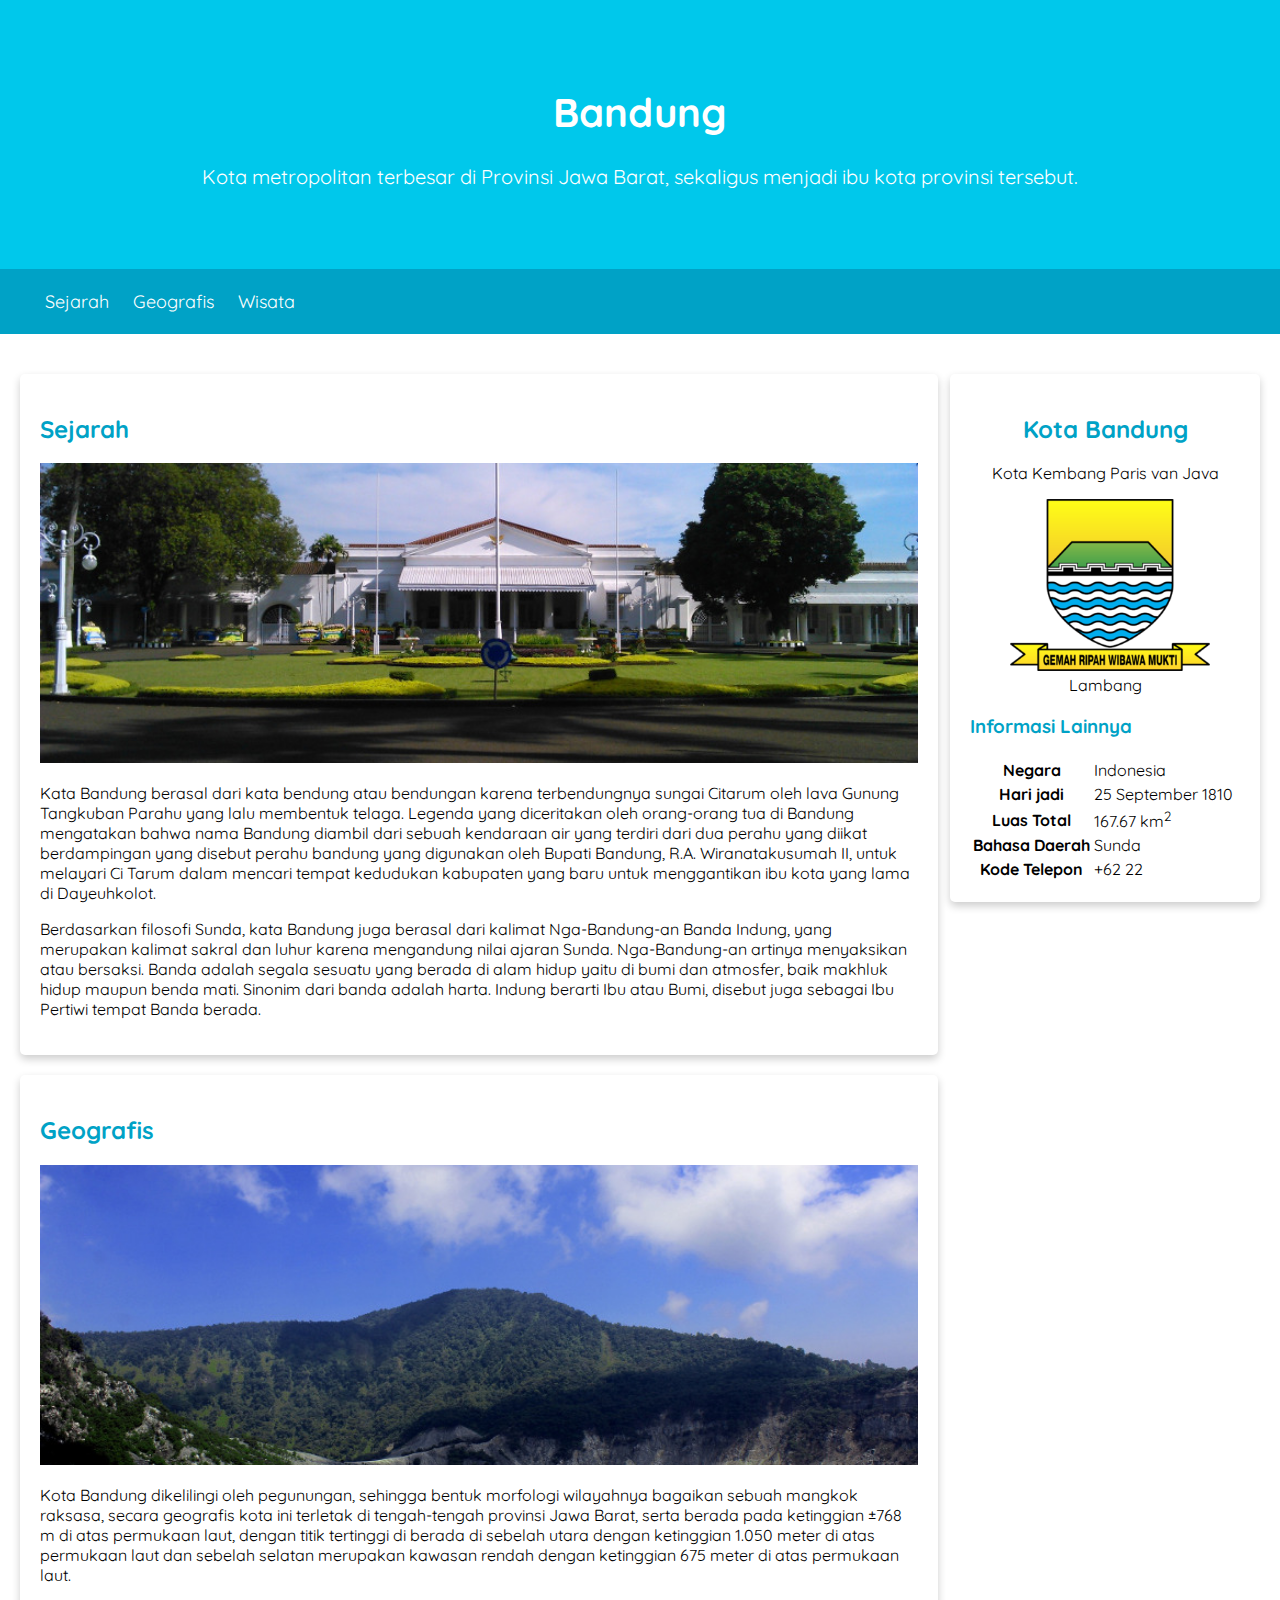
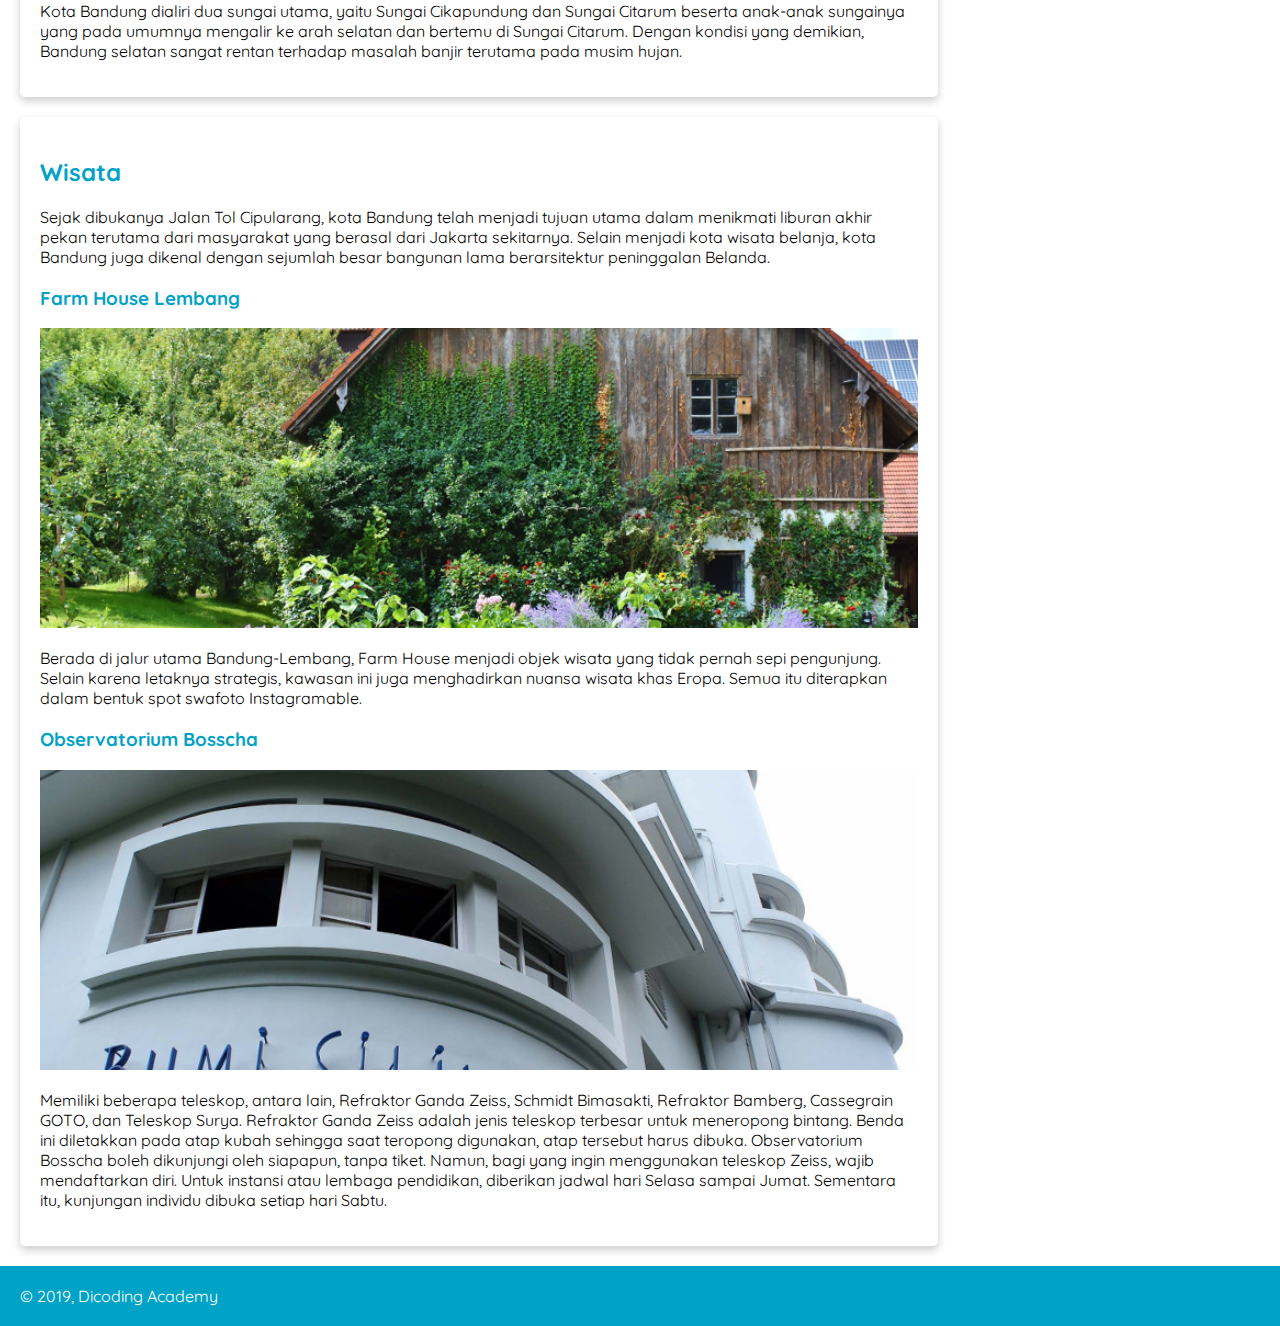
<file: index.html>
<!DOCTYPE html>
<html>
  <head>
    <meta name="viewport" content="width=device-width, initial-scale=1" />
    <link rel="stylesheet" href="assets/css/index.css" />
  </head>
  <body>
    <header>
      <div class="jumbotron">
        <h1>Bandung</h1>
        <p>
          Kota metropolitan terbesar di Provinsi Jawa Barat, sekaligus menjadi
          ibu kota provinsi tersebut.
        </p>
      </div>
      <nav>
        <ul>
          <li><a href="#sejarah">Sejarah</a></li>
          <li><a href="#geografis">Geografis</a></li>
          <li><a href="#wisata">Wisata</a></li>
        </ul>
      </nav>
    </header>
    <main>
      <div id="content">
        <article id="sejarah" class="card">
          <h2>Sejarah</h2>
          <img
            src="assets/image/history.jpg"
            class="featured-image"
            alt="sejarah"
          />
          <p>
            Kata Bandung berasal dari kata bendung atau bendungan karena
            terbendungnya sungai Citarum oleh lava Gunung Tangkuban Parahu yang
            lalu membentuk telaga. Legenda yang diceritakan oleh orang-orang tua
            di Bandung mengatakan bahwa nama Bandung diambil dari sebuah
            kendaraan air yang terdiri dari dua perahu yang diikat berdampingan
            yang disebut perahu bandung yang digunakan oleh Bupati Bandung, R.A.
            Wiranatakusumah II, untuk melayari Ci Tarum dalam mencari tempat
            kedudukan kabupaten yang baru untuk menggantikan ibu kota yang lama
            di Dayeuhkolot.
          </p>

          <p>
            Berdasarkan filosofi Sunda, kata Bandung juga berasal dari kalimat
            Nga-Bandung-an Banda Indung, yang merupakan kalimat sakral dan luhur
            karena mengandung nilai ajaran Sunda. Nga-Bandung-an artinya
            menyaksikan atau bersaksi. Banda adalah segala sesuatu yang berada
            di alam hidup yaitu di bumi dan atmosfer, baik makhluk hidup maupun
            benda mati. Sinonim dari banda adalah harta. Indung berarti Ibu atau
            Bumi, disebut juga sebagai Ibu Pertiwi tempat Banda berada.
          </p>
        </article>

        <article id="geografis" class="card">
          <h2>Geografis</h2>
          <img
            src="assets/image/geografis.jpg"
            class="featured-image"
            alt="geografis"
          />
          <p>
            Kota Bandung dikelilingi oleh pegunungan, sehingga bentuk morfologi
            wilayahnya bagaikan sebuah mangkok raksasa, secara geografis kota
            ini terletak di tengah-tengah provinsi Jawa Barat, serta berada pada
            ketinggian ±768 m di atas permukaan laut, dengan titik tertinggi di
            berada di sebelah utara dengan ketinggian 1.050 meter di atas
            permukaan laut dan sebelah selatan merupakan kawasan rendah dengan
            ketinggian 675 meter di atas permukaan laut.
          </p>

          <p>
            Kota Bandung dialiri dua sungai utama, yaitu Sungai Cikapundung dan
            Sungai Citarum beserta anak-anak sungainya yang pada umumnya
            mengalir ke arah selatan dan bertemu di Sungai Citarum. Dengan
            kondisi yang demikian, Bandung selatan sangat rentan terhadap
            masalah banjir terutama pada musim hujan.
          </p>
        </article>

        <article id="wisata" class="card">
          <h2>Wisata</h2>
          <p>
            Sejak dibukanya Jalan Tol Cipularang, kota Bandung telah menjadi
            tujuan utama dalam menikmati liburan akhir pekan terutama dari
            masyarakat yang berasal dari Jakarta sekitarnya. Selain menjadi kota
            wisata belanja, kota Bandung juga dikenal dengan sejumlah besar
            bangunan lama berarsitektur peninggalan Belanda.
          </p>
          <section>
            <h3>Farm House Lembang</h3>
            <img
              src="assets/image/farm-house.jpg"
              class="featured-image"
              alt="geografis"
            />
            <p>
              Berada di jalur utama Bandung-Lembang, Farm House menjadi objek
              wisata yang tidak pernah sepi pengunjung. Selain karena letaknya
              strategis, kawasan ini juga menghadirkan nuansa wisata khas Eropa.
              Semua itu diterapkan dalam bentuk spot swafoto Instagramable.
            </p>
          </section>

          <section>
            <h3>Observatorium Bosscha</h3>
            <img
              src="assets/image/bosscha.jpg"
              class="featured-image"
              alt="geografis"
            />
            <p>
              Memiliki beberapa teleskop, antara lain, Refraktor Ganda Zeiss,
              Schmidt Bimasakti, Refraktor Bamberg, Cassegrain GOTO, dan
              Teleskop Surya. Refraktor Ganda Zeiss adalah jenis teleskop
              terbesar untuk meneropong bintang. Benda ini diletakkan pada atap
              kubah sehingga saat teropong digunakan, atap tersebut harus
              dibuka. Observatorium Bosscha boleh dikunjungi oleh siapapun,
              tanpa tiket. Namun, bagi yang ingin menggunakan teleskop Zeiss,
              wajib mendaftarkan diri. Untuk instansi atau lembaga pendidikan,
              diberikan jadwal hari Selasa sampai Jumat. Sementara itu,
              kunjungan individu dibuka setiap hari Sabtu.
            </p>
          </section>
        </article>
      </div>
      <aside class="card">
        <article style="text-align: center">
          <h2>Kota Bandung</h2>
          <p>Kota Kembang Paris van Java</p>
          <figure>
            <img class="profile-img" src="assets/image/279px-Bandung_coa.png" />
            <figcaption>Lambang</figcaption>
          </figure>
        </article>
        <h3>Informasi Lainnya</h3>
        <table>
          <tr>
            <th>Negara</th>
            <td>Indonesia</td>
          </tr>
          <tr>
            <th>Hari jadi</th>
            <td>25 September 1810</td>
          </tr>
          <tr>
            <th>Luas Total</th>
            <td>167.67 km<sup>2</sup></td>
          </tr>
          <tr>
            <th>Bahasa Daerah</th>
            <td>Sunda</td>
          </tr>
          <tr>
            <th>Kode Telepon</th>
            <td>+62 22</td>
          </tr>
        </table>
      </aside>
    </main>
    <footer>&copy; 2019, Dicoding Academy</footer>
  </body>
</html>
</file>
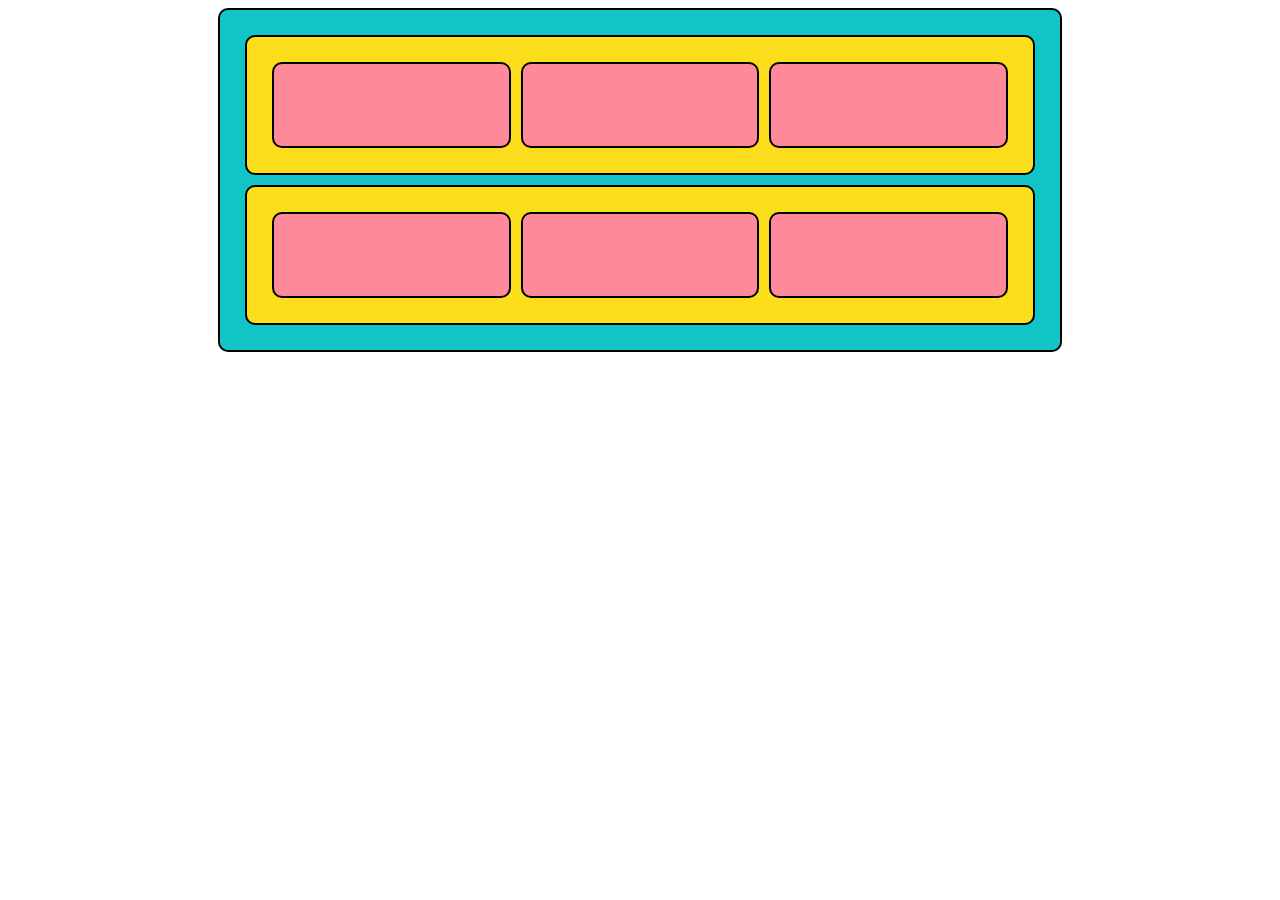
<file: flexbox.html>
<!DOCTYPE html>
<html lang="en">
  <head>
    <style>
      .flex-column {
        display: flex;
        flex-direction: column;

        /* properti lainnya */
        width: 800px;
        height: 300px;
        padding: 20px;
        margin: 0 auto;
        border: 2px solid black;
        border-radius: 10px;
        background-color: #11c5c6;
      }

      .flex-row {
        display: flex;
        flex-direction: row;
        flex-grow: 1;

        /* properti lainnya */
        padding: 20px;
        margin: 5px;
        background-color: #fbdd1c;
        border: 2px solid black;
        border-radius: 10px;
      }

      .box {
        flex-grow: 1;

        /* properti lainnya */
        margin: 5px;
        border: 2px solid black;
        border-radius: 10px;
        background-color: #fe899a;
      }
    </style>
  </head>
  <body>
    <div class="flex-column">
      <div class="flex-row">
        <div class="box"></div>
        <div class="box"></div>
        <div class="box"></div>
      </div>
      <div class="flex-row">
        <div class="box"></div>
        <div class="box"></div>
        <div class="box"></div>
      </div>
    </div>
  </body>
</html>
</file>
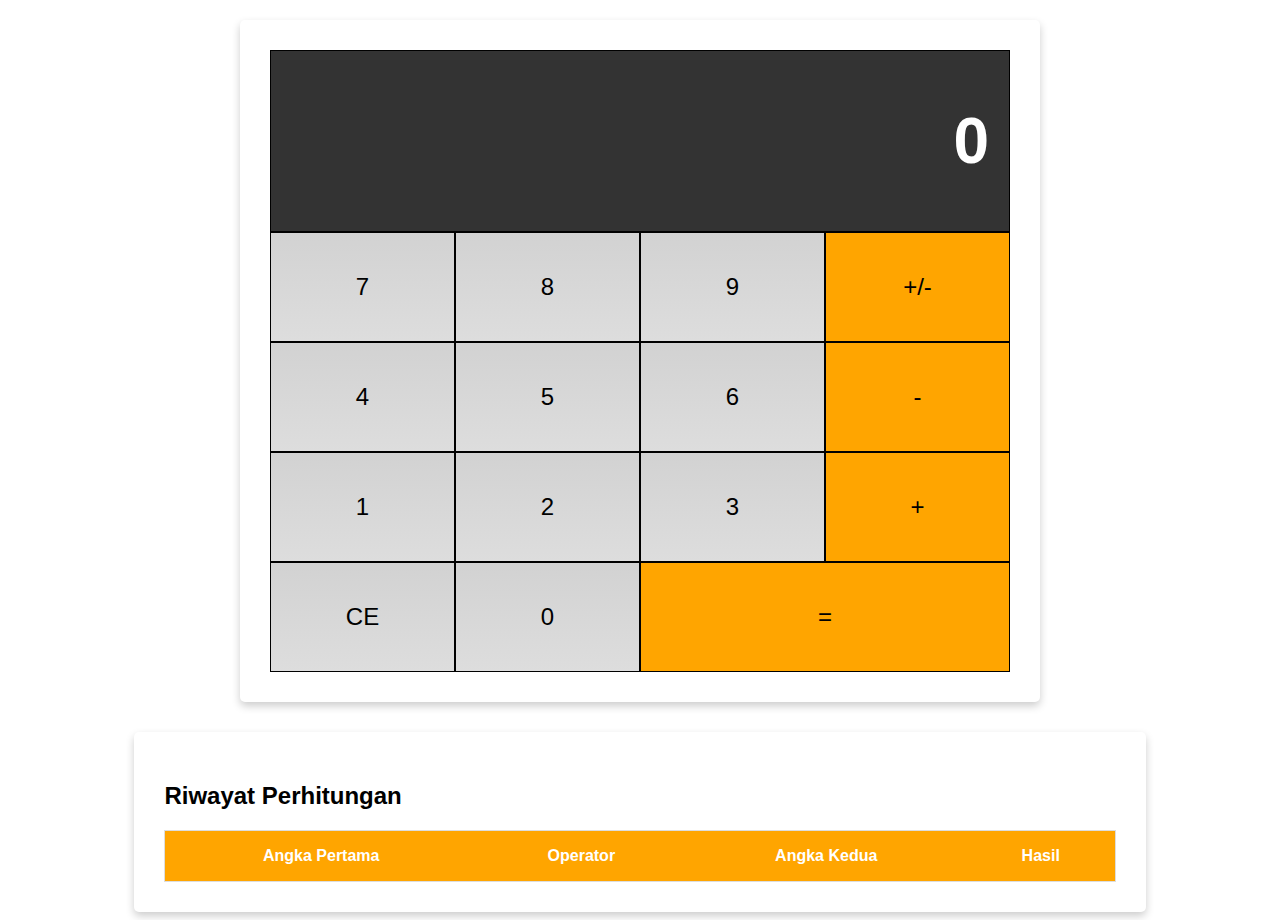
<file: kalakulator.html>
<!DOCTYPE html>
<html>
  <head>
    <link rel="stylesheet" href="assets/css/style_k.css" />
    <title>Web Calculator</title>
    <meta name="viewport" content="width=device-width, initial-scale=1.0" />
  </head>

  <body>
    <div class="flex-container-column card">
      <div class="display">
        <h1 id="displayNumber">0</h1>
      </div>
      <div class="flex-container-row">
        <div class="button">7</div>
        <div class="button">8</div>
        <div class="button">9</div>
        <div class="button negative">+/-</div>
      </div>
      <div class="flex-container-row">
        <div class="button">4</div>
        <div class="button">5</div>
        <div class="button">6</div>
        <div class="button operator">-</div>
      </div>
      <div class="flex-container-row">
        <div class="button">1</div>
        <div class="button">2</div>
        <div class="button">3</div>
        <div class="button operator">+</div>
      </div>
      <div class="flex-container-row">
        <div class="button clear">CE</div>
        <div class="button">0</div>
        <div class="button equals double">=</div>
      </div>
    </div>
    <div class="history card">
      <h2>Riwayat Perhitungan</h2>
      <table>
        <thead>
          <tr>
            <th>Angka Pertama</th>
            <th>Operator</th>
            <th>Angka Kedua</th>
            <th>Hasil</th>
          </tr>
        </thead>
        <tbody id="historyList"></tbody>
      </table>
    </div>
  </body>
</html>
<script src="assets/kalkulator.js"></script>
<script src="assets/stoarrge.js"></script>
</file>
<file: assets/css/index.css>
@import url("https://fonts.googleapis.com/css?family=Quicksand:400,700&display=swap");

* {
  box-sizing: border-box;
}
body {
  margin: 0;
  padding: 0;
  font-family: "Quicksand", sans-serif;
}

h2,
h3 {
  color: #00a2c6;
}
header {
  display: inline;
}

footer {
  padding: 20px;
  color: white;
  background-color: #00a2c6;
}
.featured-image {
  width: 100%;
  max-height: 300px;
  object-fit: cover;
  object-position: center;
}

.profile-img {
  width: 200px;
}
.card {
  box-shadow: 0 4px 8px 0 rgba(0, 0, 0, 0.2);
  border-radius: 5px;
  padding: 20px;
  margin-top: 20px;
}

.jumbotron {
  font-size: 20px;
  padding: 60px;
  background-color: #00c8eb;
  text-align: center;
  color: white;
}

nav li {
  display: inline;
  list-style-type: none;
  margin-right: 20px;
}

nav {
  background-color: #00a2c6;
  padding: 5px;
  position: sticky;
  top: 0;
}

nav a {
  font-size: 18px;
  font-weight: 400;
  text-decoration: none;
  color: white;
}

main {
  padding: 20px;
  overflow: auto;
}

#content {
  float: left;
  width: 74%;
}

aside {
  float: right;
  width: 25%;
  padding-left: 20px;
}
@media screen and (max-width: 1000px) {
  #content,
  aside {
    width: 100%;
    padding: 0;
  }
}
.signup__banner {
  padding: 30px 40px;
  display: flex;
  background-color: #d9f0ff;
  opacity: 0.8;
  border-radius: 15px;
}

.signup__banner__narration {
  display: flex;
  flex-direction: column;
  justify-content: center;
  width: 50%;
}

.signup__banner__image {
  display: flex;
  width: 50%;
}
.signup__banner__image > img {
  display: flex;
  width: 100%;
}
.narration__bold__banner {
  transition: all 0.5s ease;
  font-size: 35px;
  font-weight: bold;
  width: 100%;
  font-family: "FuturaBT-Book, Futura Bk BT";
}

.narration__thin_banner {
  transition: all 0.5s ease;
  width: 100%;
  font-size: 16px;
  font-family: "FuturaBT-Book, Futura Bk BT";
}

@media screen and (max-width: 1080px) {
  .narration__bold__banner {
    transition: all 0.5s ease;
    width: auto;
    font-size: 25px;
    font-weight: bold;
  }

  .narration__thin_banner {
    transition: all 0.5s ease;
    width: auto;
    font-size: 12px;
  }
}

@media screen and (max-width: 768px) {
  .signup__banner {
    align-items: center;
    padding: 10px 0px;
    flex-direction: column;
    border-radius: 9px;
  }
  .narration__bold__banner {
    transition: all 0.5s ease;
    width: auto;
    font-size: 18px;
    font-weight: bold;
  }

  .narration__thin_banner {
    transition: all 0.5s ease;
    width: auto;
    font-size: 10px;
  }
  .signup__banner__narration {
    align-items: center;
  }
}
</file>
<file: assets/css/style_k.css>
* {
  box-sizing: border-box;
}
body {
  font-family: sans-serif;
}
.flex-container-column {
  display: flex;
  /* properti pendukung */
  flex-direction: column;
  max-width: 800px;
  margin: 0 auto;
  text-align: right;
}
.flex-container-row {
  display: flex;
}
.button {
  flex-basis: 25%;
  /* properti pendukung */
  font-size: 1.5em;
  text-align: center;
  padding: 40px;
  border: 1px solid black;
  background: -webkit-linear-gradient(top, #d2d2d2, #ddd);
  cursor: pointer;
}
.double {
  flex-basis: 50%;
}
.display {
  color: white;
  width: 100%;
  padding: 10px 20px;
  background-color: #333333;
  border: 1px solid black;
  font-size: 2em;
}
.operator,
.negative,
.equals {
  background: orange;
}
.card {
  box-shadow: 0 4px 8px 0 rgba(0, 0, 0, 0.2);
  border-radius: 5px;
  padding: 30px;
  margin-top: 20px;
}
.button:hover {
  font-weight: bold;
}
.history {
  width: 80%;
  margin: 30px auto 0 auto;
  overflow: scroll;
}
table {
  border-collapse: collapse;
  border-spacing: 0;
  width: 100%;
  border: 1px solid #ddd;
}
th,
td {
  text-align: center;
  padding: 16px;
}
th {
  background-color: orange;
  color: white;
}
tr:nth-child(even) {
  background-color: #d2d2d2;
}
@media screen and (max-width: 513px) {
  .button {
    padding: 10px;
  }
  .history {
    width: 100%;
  }
}
</file>
